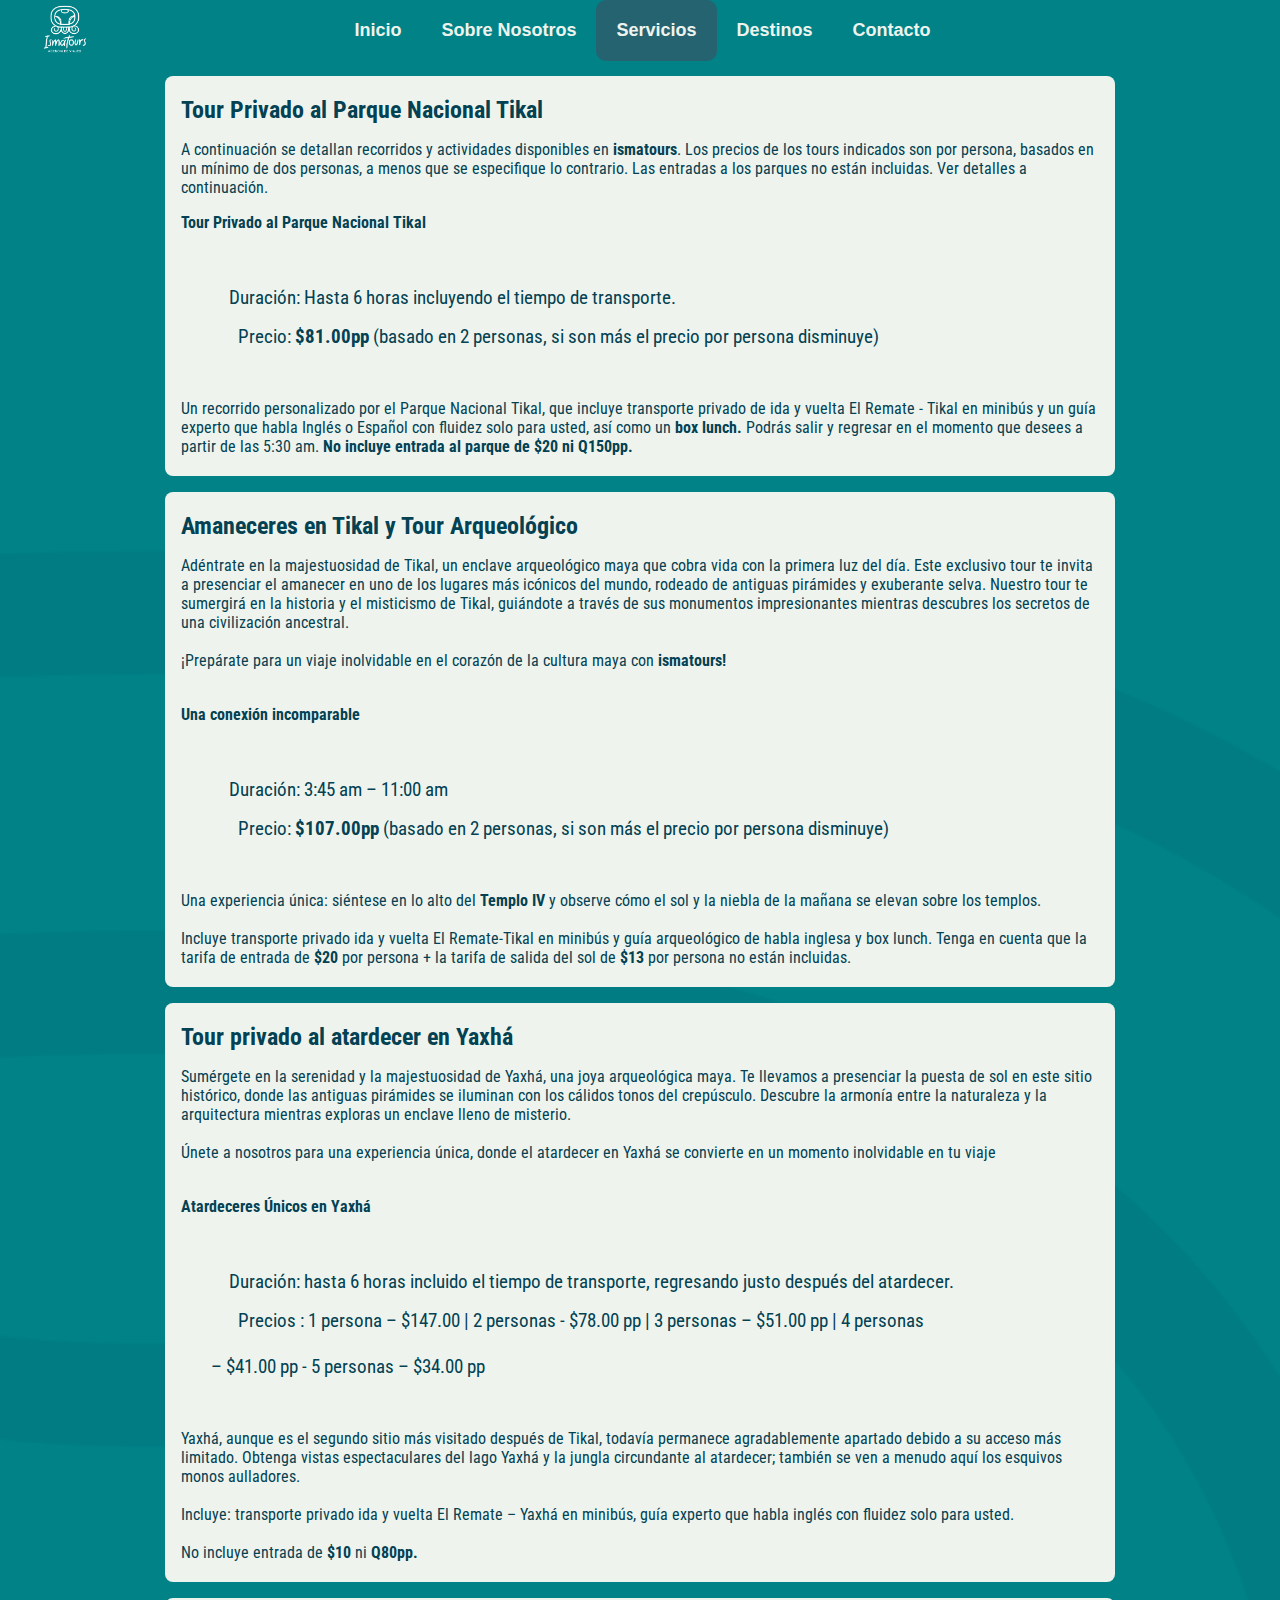
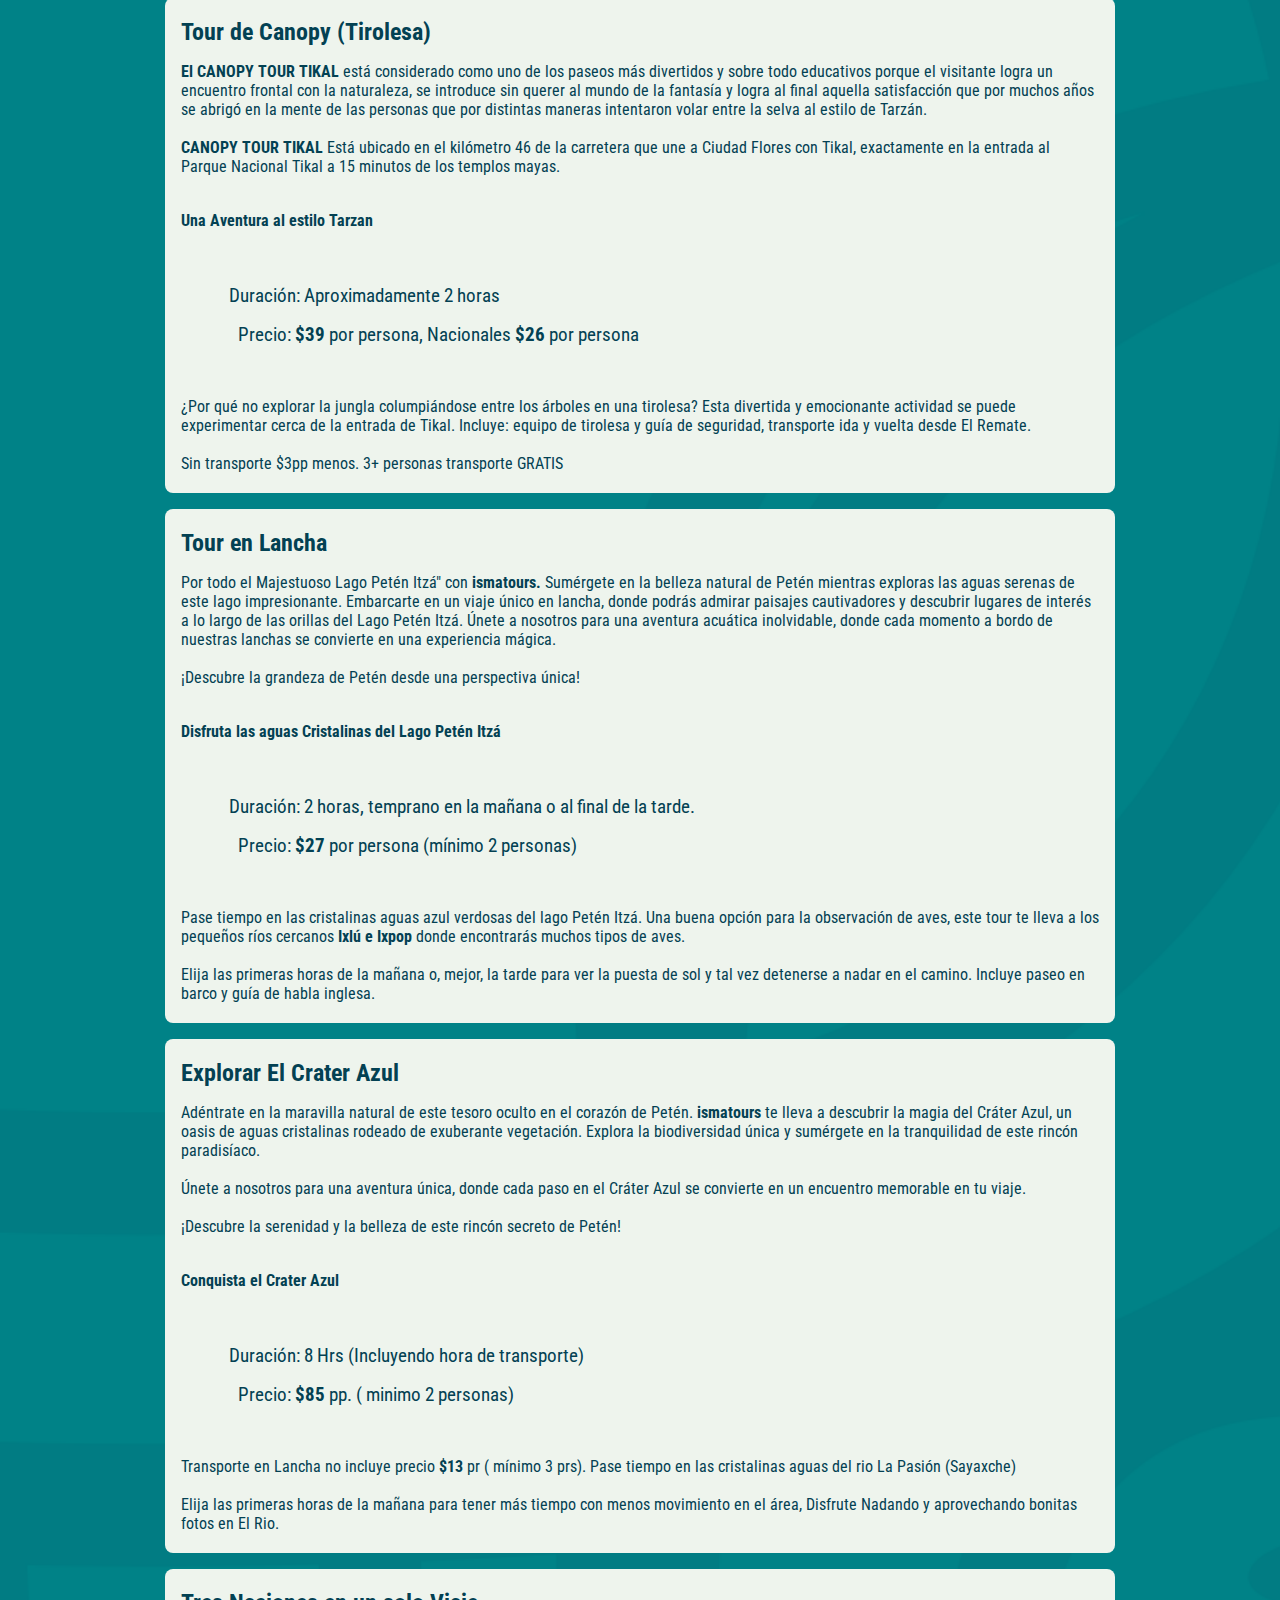
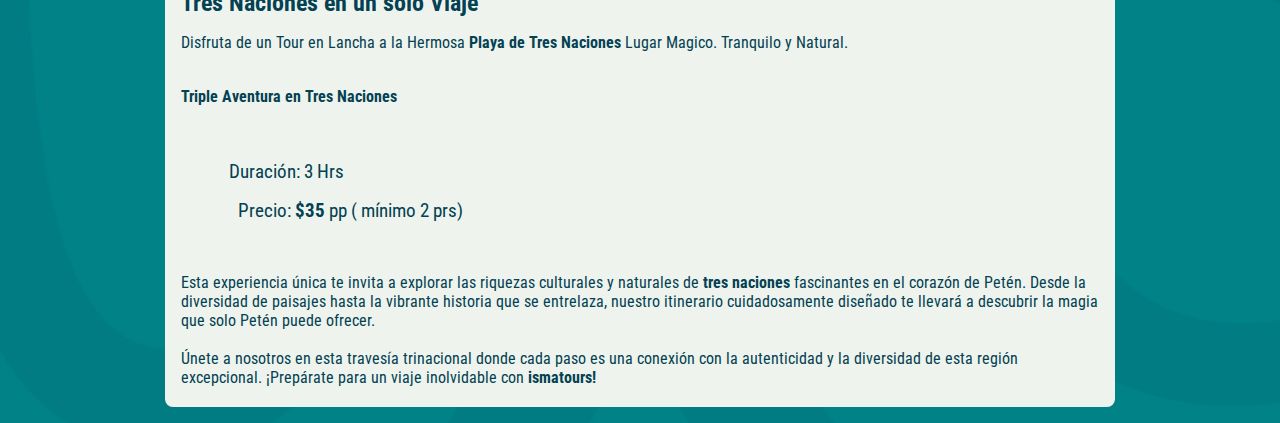
<file: servicios.html>
<!DOCTYPE html>
<html lang="es">
<head>
    <meta charset="UTF-8">
    <meta http-equiv="X-UA-Compatible" content="IE=edge">
    <meta name="viewport" content="width=device-width, initial-scale=1.0">
    <link rel="stylesheet" href="https://fonts.googleapis.com/css2?family=Material+Symbols+Outlined:opsz,wght,FILL,GRAD@24,400,0,0" />
    <title>ismatour</title>
    <link rel="icon" type="image/x-icon" href="/images/favicon.png">
    <link rel="stylesheet" href="https://cdnjs.cloudflare.com/ajax/libs/font-awesome/6.5.1/css/all.min.css" integrity="sha512-DTOQO9RWCH3ppGqcWaEA1BIZOC6xxalwEsw9c2QQeAIftl+Vegovlnee1c9QX4TctnWMn13TZye+giMm8e2LwA==" crossorigin="anonymous" referrerpolicy="no-referrer" />
    <link rel="stylesheet"href="https://cdn.jsdelivr.net/npm/swiper@11/swiper-bundle.min.css"/>
    <link rel="stylesheet" href="/css/servicios.css">
    <script defer src="activePage.js"></script>
</head>
<body>
    <header class="header">
        <div class="menu container">
            <a href="index.html" class="logo">
                <img src="/images/ismatours_logo_pagina_web.png" alt="logo_ismatours">
            </a>  
            <input type="checkbox" id="menu" />
            <label for="menu">
                <img src="images/menu.png" class="menu-icono" alt="menu-icono">
            </label>
            <nav class="navbar">
                <ul>
                    <li><a href="index.html">Inicio</a></li>
                    <li><a href="sobre_nosotros.html">Sobre Nosotros</a></li>
                    <li><a href="servicios.html">Servicios</a></li>
                    <li><a href="destinos.html">Destinos</a></li>
                    <li><a href="contacto.html">Contacto</a></li>
                </ul>
            </nav>
            <div class="icons">
                <a href="https://www.facebook.com/ismatoursgt/" target="blank"><i class="fa-brands fa-facebook"></i></a>
                <a href="https://twitter.com/ismatours" target="blank"><i class="fa-brands fa-twitter"></i></a>
                <a href="https://www.instagram.com/ismatours/" target="blank"><i class="fa-brands fa-instagram"></i></a>
            </div>
        </div>
        <section class="servicios">
            <article class="post">
                <h2 id="tikal">Tour Privado al Parque Nacional Tikal</h2>
                <p>A continuación se detallan recorridos y actividades disponibles en <b>ismatours</b>. 
                Los precios de los tours indicados son por persona, basados en un mínimo de dos personas, 
                a menos que se especifique lo contrario. Las entradas a los parques no están incluidas. 
                Ver detalles a continuación.</p>
                <p><b>Tour Privado al Parque Nacional Tikal</b> <br><br></p>
                <ul>
                    <li><i class="fa-regular fa-clock time"></i>Duración: Hasta 6 horas incluyendo el tiempo de transporte.</li>
                    <li><i class="fa-solid fa-dollar-sign price"></i>Precio: <b>$81.00pp</b> (basado en 2 personas, si son más el precio por persona disminuye)</li>
                </ul>
                <div>
                    <p>Un recorrido personalizado por el Parque Nacional Tikal, que incluye transporte privado de
                        ida y vuelta El Remate - Tikal en minibús y un guía experto que habla Inglés o Español con fluidez solo para usted, 
                        así como un <b>box lunch.</b> Podrás salir y regresar en el momento que desees a partir de las 5:30 am. <b>No incluye entrada al parque de $20 ni Q150pp.</b></p>
                </div>
            </article>
            <article class="post">
                <h2>Amaneceres en Tikal y Tour Arqueológico</h2>
                <p> Adéntrate en la majestuosidad de Tikal, un enclave arqueológico maya que cobra vida con la primera luz del día. 
                Este exclusivo tour te invita a presenciar el amanecer en uno de los lugares más icónicos del mundo, rodeado de antiguas pirámides y exuberante selva. 
                Nuestro tour te sumergirá en la historia y el misticismo de Tikal, guiándote a través de sus monumentos impresionantes mientras descubres los 
                secretos de una civilización ancestral. <br><br>¡Prepárate para un viaje inolvidable en el corazón de la cultura maya con <b>ismatours!</b></p>
                <p><br><b>Una conexión incomparable</b><br><br> 
                    <ul>
                        <li><i class="fa-regular fa-clock time"></i>Duración: 3:45 am – 11:00 am</li>
                        <li><i class="fa-solid fa-dollar-sign price"></i>Precio: <b>$107.00pp</b> (basado en 2 personas, si son más el precio por persona disminuye)</li>
                    </ul>
                    <div>
                    <p>Una experiencia única: siéntese en lo alto del <b>Templo IV</b> y observe cómo el sol y la niebla de la 
                    mañana se elevan sobre los templos. <br><br>Incluye transporte privado ida y vuelta El Remate-Tikal en minibús y 
                    guía arqueológico de habla inglesa y box lunch. Tenga en cuenta que la tarifa de
                    entrada de <b>$20</b> por persona + la tarifa de salida del sol de <b>$13</b> 
                    por persona no están incluidas.</p>
                </div>
            </article>
            <article class="post">
                <h2>Tour privado al atardecer en Yaxhá</h2>
                <p>Sumérgete en la serenidad y la majestuosidad de Yaxhá, una joya arqueológica maya. 
                Te llevamos a presenciar la puesta de sol en este sitio histórico, 
                donde las antiguas pirámides se iluminan con los cálidos tonos del crepúsculo. 
                Descubre la armonía entre la naturaleza y la arquitectura mientras exploras un enclave lleno de misterio. 
                <br><br>Únete a nosotros para una experiencia única, donde el atardecer en Yaxhá 
                se convierte en un momento inolvidable en tu viaje</p>
                <p><br><b>Atardeceres Únicos en Yaxhá</b><br><br>
                    <ul>
                        <li><i class="fa-regular fa-clock time"></i>Duración: hasta 6 horas incluido el tiempo de transporte, regresando justo después del atardecer.</li>
                        <li><i class="fa-solid fa-dollar-sign price"></i>Precios : 1 persona – $147.00 | 2 personas - $78.00 pp | 3 personas – $51.00 pp | 4 personas<br><br>– $41.00 pp - 5 personas – $34.00 pp</li>
                    </ul> 
                    <div>
                        <p>Yaxhá, aunque es el segundo sitio más visitado después de Tikal, 
                        todavía permanece agradablemente apartado debido a su acceso más limitado. 
                        Obtenga vistas espectaculares del lago Yaxhá y la jungla circundante al atardecer; 
                        también se ven a menudo aquí los esquivos monos aulladores. 
                        <br><br>Incluye: transporte privado ida y vuelta El Remate – Yaxhá en minibús, 
                        guía experto que habla inglés con fluidez solo para usted. <br><br>No incluye entrada de <b>$10</b> ni <b>Q80pp.</b></p>
                    </div>   
            </article>
            <article class="post">
                <h2>Tour de Canopy (Tirolesa)</h2>
                <p><b>El CANOPY TOUR TIKAL</b> está considerado como uno de los paseos más divertidos y sobre 
                todo educativos porque el visitante logra un encuentro frontal con la naturaleza, 
                se introduce sin querer al mundo de la fantasía y logra al final aquella satisfacción 
                que por muchos años se abrigó en la mente de las personas que por distintas maneras 
                intentaron volar entre la selva al estilo de Tarzán.<br><br><b>CANOPY TOUR TIKAL</b> 
                Está ubicado en el kilómetro 46 de la carretera que une a Ciudad Flores con Tikal, exactamente
                en la entrada al Parque Nacional Tikal a 15 minutos de los templos mayas.</b></p>
                <p><br><b>Una Aventura al estilo Tarzan</b><br><br>
                    <ul>
                        <li><i class="fa-regular fa-clock time"></i>Duración: Aproximadamente 2 horas</li>
                        <li><i class="fa-solid fa-dollar-sign price"></i>Precio: <b>$39</b> por persona, Nacionales <b>$26</b> por persona</li>
                    </ul> 
                     <div>
                        <p>¿Por qué no explorar la jungla columpiándose entre los árboles en una tirolesa? 
                        Esta divertida y emocionante actividad se puede experimentar cerca de la entrada de Tikal. 
                        Incluye: equipo de tirolesa y guía de seguridad, transporte ida y vuelta desde El Remate. 
                        <br><br>Sin transporte $3pp menos. 3+ personas transporte GRATIS</p>
                    </div>   
            </article>
            <article class="post">
                <h2>Tour en Lancha</h2>
                <p>Por todo el Majestuoso Lago Petén Itzá" con <b>ismatours.</b> Sumérgete en la belleza natural de Petén 
                mientras exploras las aguas serenas de este lago impresionante. 
                Embarcarte en un viaje único en lancha, donde podrás admirar paisajes cautivadores y 
                descubrir lugares de interés a lo largo de las orillas del 
                Lago Petén Itzá. Únete a nosotros para una aventura acuática 
                inolvidable, donde cada momento a bordo de nuestras lanchas 
                se convierte en una experiencia mágica.
                <br><br>¡Descubre la grandeza de Petén desde una perspectiva única!</p>
                <p><br><b>Disfruta las aguas Cristalinas del Lago Petén Itzá</b><br><br></p>
                <ul>
                    <li><i class="fa-regular fa-clock time"></i>Duración: 2 horas, temprano en la mañana o al final de la tarde.</li>
                    <li><i class="fa-solid fa-dollar-sign price"></i>Precio: <b>$27</b> por persona (mínimo 2 personas)</li>
                </ul>
                    <div>
                        <p>Pase tiempo en las cristalinas aguas azul verdosas del lago Petén Itzá. Una buena opción 
                        para la observación de aves, este tour te lleva a los pequeños ríos cercanos <b>Ixlú e Ixpop</b> 
                        donde encontrarás muchos tipos de aves. <br><br>Elija las primeras horas de la mañana o, mejor, 
                        la tarde para ver la puesta de sol y tal vez detenerse a nadar en el camino. 
                        Incluye paseo en barco y guía de habla inglesa.</p>
                    </div>   
            </article>
            <article class="post">
                <h2>Explorar El Crater Azul</h2>
                <p>Adéntrate en la maravilla natural de este tesoro oculto en el corazón de Petén. 
                <b>ismatours</b> te lleva a descubrir la magia del Cráter Azul, un oasis de aguas cristalinas 
                rodeado de exuberante vegetación. Explora la biodiversidad única y sumérgete en 
                la tranquilidad de este rincón paradisíaco. <br><br>Únete a nosotros para una aventura única, 
                donde cada paso en el Cráter Azul se convierte en un encuentro memorable en tu viaje. 
                <br><br>¡Descubre la serenidad y la belleza de este rincón secreto de Petén!</p>
                <p><br><b>Conquista el Crater Azul</b><br><br>
                    <ul>
                        <li><i class="fa-regular fa-clock time"></i>Duración: 8 Hrs (Incluyendo hora de transporte)</li>
                        <li><i class="fa-solid fa-dollar-sign price"></i>Precio: <b>$85</b> pp. ( minimo 2 personas)</li>
                    </ul> 
                    <div>
                        <p>Transporte en Lancha no incluye precio <b>$13</b> pr ( mínimo 3 prs). 
                        Pase tiempo en las cristalinas aguas del rio La Pasión (Sayaxche)
                        <br><br>Elija las primeras horas de la mañana para tener más tiempo 
                        con menos movimiento en el área, Disfrute Nadando y aprovechando bonitas 
                        fotos en El Rio.</p>
                    </div>   
            </article>
            <article class="post">
                <h2>Tres Naciones en un solo Viaje</h2>
                <p>Disfruta de un Tour en Lancha a la Hermosa <b>Playa de Tres Naciones</b> Lugar Magico. 
                Tranquilo y Natural.</p>
                <p><br><b>Triple Aventura en Tres Naciones</b><br><br>
                    <ul>
                        <li><i class="fa-regular fa-clock time"></i>Duración: 3 Hrs </li>
                        <li><i class="fa-solid fa-dollar-sign price"></i>Precio: <b>$35</b> pp ( mínimo 2 prs)</li>
                    </ul> 
                    <div>
                        <p>Esta experiencia única te invita a explorar las riquezas culturales y 
                        naturales de <b>tres naciones</b> fascinantes en el corazón de Petén. 
                        Desde la diversidad de paisajes hasta la vibrante historia que se entrelaza, 
                        nuestro itinerario cuidadosamente diseñado te llevará a descubrir la magia que solo Petén 
                        puede ofrecer. <br><br>Únete a nosotros en esta travesía trinacional donde cada paso es una conexión 
                        con la autenticidad y la diversidad de esta región excepcional. 
                        ¡Prepárate para un viaje inolvidable con <b>ismatours!</b></p>
                    </div>   
            </article>
        </section>
    </header>
    <script src="https://cdn.jsdelivr.net/npm/swiper@11/swiper-bundle.min.js"></script>
    <script src="script.js" ></script>
    <script defer src="activePage.js"></script>
</body>
</html>
</file>
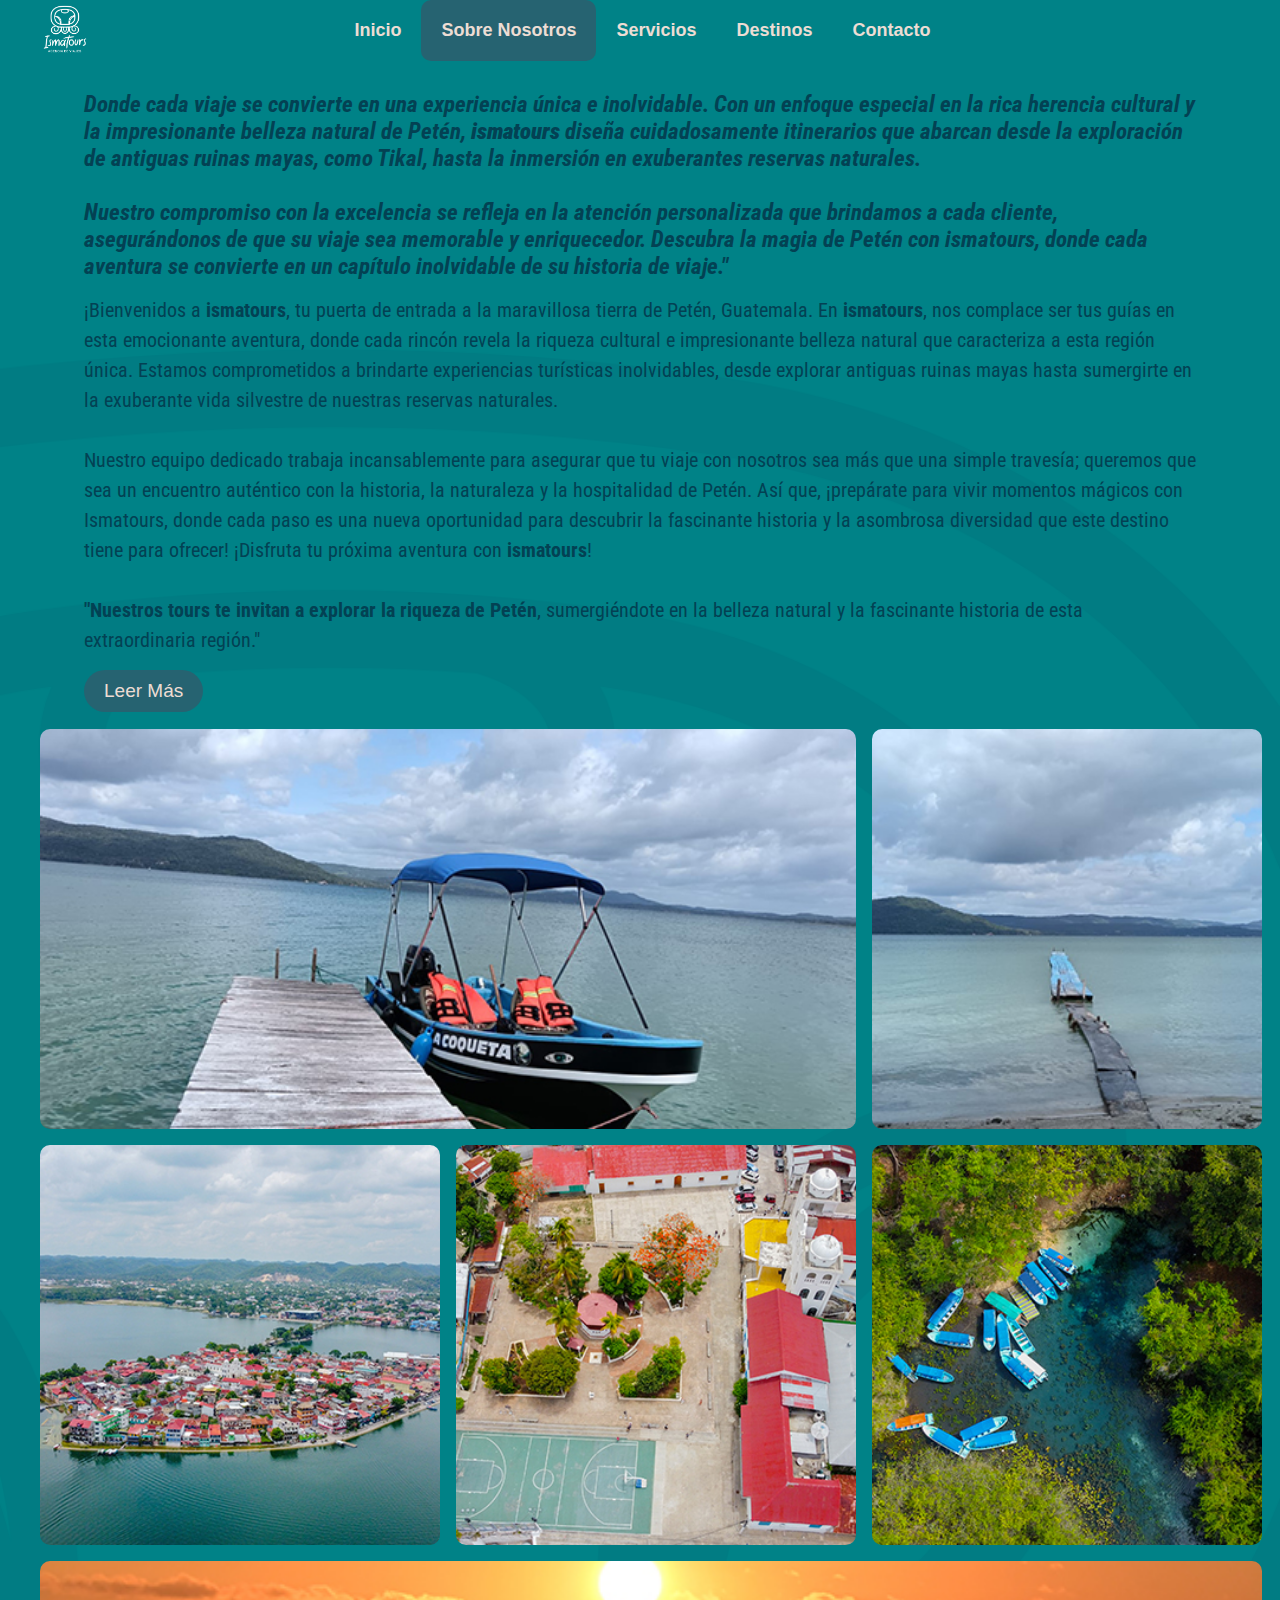
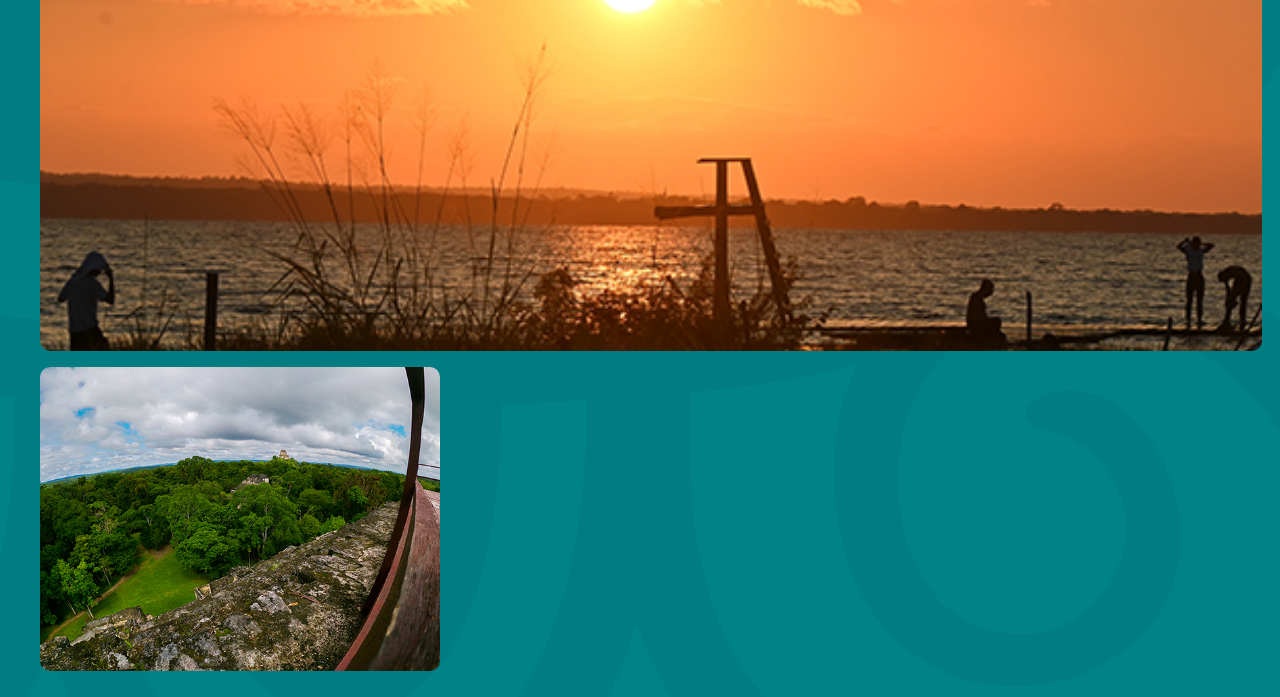
<file: sobre_nosotros.html>
<!DOCTYPE html>
<html lang="es">
<head>
    <meta charset="UTF-8">
    <meta http-equiv="X-UA-Compatible" content="IE=edge">
    <meta name="viewport" content="width=device-width, initial-scale=1.0">
    <title>ismatour</title>
    <link rel="icon" type="image/x-icon" href="/images/favicon.png">
    <link rel="stylesheet" href="https://cdnjs.cloudflare.com/ajax/libs/font-awesome/6.5.1/css/all.min.css" integrity="sha512-DTOQO9RWCH3ppGqcWaEA1BIZOC6xxalwEsw9c2QQeAIftl+Vegovlnee1c9QX4TctnWMn13TZye+giMm8e2LwA==" crossorigin="anonymous" referrerpolicy="no-referrer" />
    <link rel="stylesheet"href="https://cdn.jsdelivr.net/npm/swiper@11/swiper-bundle.min.css"/>
    <link rel="stylesheet" href="/css/sobre_nosotros.css">
    <script defer src="activePage.js"></script>
</head>
<body>
    <header class="header">
        <div class="menu container">
            <a href="index.html" class="logo">
                <img src="/images/ismatours_logo_pagina_web.png" alt="logo_ismatours">
            </a>
            <input type="checkbox" id="menu" />
            <label for="menu">
                <img src="images/menu.png" class="menu-icono" alt="menu-icono">
            </label>
            <nav class="navbar">
                <ul>
                    <li><a href="index.html">Inicio</a></li>
                    <li><a href="sobre_nosotros.html">Sobre Nosotros</a></li>
                    <li><a href="servicios.html">Servicios</a></li>
                    <li><a href="destinos.html">Destinos</a></li>
                    <li><a href="contacto.html">Contacto</a></li>
                </ul>
            </nav>
            <di class="icons">
                <a href="https://www.facebook.com/ismatoursgt/" target="blank"><i class="fa-brands fa-facebook"></i></a>
                <a href="https://twitter.com/ismatours" target="blank"><i class="fa-brands fa-twitter"></i></a>
                <a href="https://www.instagram.com/ismatours/" target="blank"><i class="fa-brands fa-instagram"></i></a>
            </di>
        </div>
        <div class="container-about">
            <section class="about">
                <div class="about-content">
                    <h2><i><br><br><br>Donde cada viaje se convierte en una experiencia única e inolvidable. 
                        Con un enfoque especial en la rica herencia cultural y la impresionante 
                        belleza natural de Petén, <b>ismatours</b> diseña cuidadosamente itinerarios 
                        que abarcan desde la exploración de antiguas ruinas mayas, como Tikal, hasta 
                        la inmersión en exuberantes reservas naturales. <br><br>Nuestro compromiso con la 
                        excelencia se refleja en la atención personalizada que brindamos a cada cliente, 
                        asegurándonos de que su viaje sea memorable y enriquecedor. Descubra la magia 
                        de Petén con ismatours, donde cada aventura se convierte en un capítulo inolvidable 
                        de su historia de viaje."</i></h2>
                    <p>¡Bienvenidos a <b>ismatours</b>, tu puerta de entrada a la maravillosa 
                        tierra de Petén, Guatemala. En <b>ismatours</b>, nos complace ser tus 
                        guías en esta emocionante aventura, donde cada rincón revela la riqueza 
                        cultural e impresionante belleza natural que caracteriza a esta región única. 
                        Estamos comprometidos a brindarte experiencias turísticas inolvidables, 
                        desde explorar antiguas ruinas mayas hasta sumergirte en la exuberante
                        vida silvestre de nuestras reservas naturales. 
                        <br><br>Nuestro equipo dedicado 
                        trabaja incansablemente para asegurar que tu viaje con nosotros sea más 
                        que una simple travesía; queremos que sea un encuentro auténtico con la 
                        historia, la naturaleza y la hospitalidad de Petén. Así que, ¡prepárate 
                        para vivir momentos mágicos con Ismatours, donde cada paso es una nueva oportunidad 
                        para descubrir la fascinante historia y la asombrosa diversidad que este 
                        destino tiene para ofrecer! ¡Disfruta tu próxima aventura con <b>ismatours</b>! 
                        <b><br><br>"Nuestros tours te invitan a explorar la riqueza de Petén</b>, sumergiéndote 
                        en la belleza natural y la fascinante historia de esta extraordinaria región."</p>
                        <a href="servicios.html" class="read-more">Leer Más</a>
                </div>
            </section>
            <section class="photos">
                <article class="gallery">
                    <div class="img-a">
                        <img src="images/collage_images/collage_images-01.JPG" alt="">
                    </div>
                    <div class="img-b">
                            <img src="images/collage_images/collage_images-02.JPG" alt="">
                    </div>
                    <div class="img-c">
                            <img src="images/collage_images/collage_images-03.JPG" alt="">
                    </div>
                    <div class="img-d">
                            <img src="images/collage_images/collage_images-04.JPG" alt="">
                    </div>
                    <div class="img-e">
                            <img src="images/collage_images/collage_images-05.JPG" alt="">
                    </div>
                    <div class="img-f">
                            <img src="images/collage_images/collage_images-07.JPG" alt="">
                    </div>
                    <div class="img-g">
                            <img src="images/collage_images/collage_images-08.JPG" alt="">
                    </div>
                </article>
            </section>
        </div>
    </header>
    <script src="https://cdn.jsdelivr.net/npm/swiper@11/swiper-bundle.min.js"></script>
    <script src="script.js" ></script>
    
</body>
</html>
</file>
<file: css/servicios.css>
@import url('https://fonts.googleapis.com/css2?family=Roboto+Condensed:wght@400;700&display=swap');

/*font-family: 'Roboto Condensed', sans-serif;*/



*{
    margin: 0;
    padding: 0;
    box-sizing: border-box;
    text-decoration: none;
    list-style: none;
}

body {
    font-family:Arial, Helvetica, sans-serif;
}

.container {
    max-width: 1200px;
    margin: 0 auto;
}

.header {
    background-image: url("/images/fondo_turquesa.png");
    background-position: center center;
    background-repeat: no-repeat;
    background-size: cover;
    display: flex;
    position: relative;
    min-height: 100vh;
    align-items: center
}

.menu {
    position: absolute;
    top: 0;
    left: 0;
    right: 0;
    display: flex;
    align-items: center;
    justify-content: space-between;
}

.logo img{
    height: 50px;
}

.menu .navbar ul li {
    position: relative;
    float: left;
}

.menu .navbar ul li a {
    font-size: 18px;
    padding: 20px;
    color:#EEF4ED;
    display: block;
    font-weight: bold;
}

.menu .navbar ul li a:hover {
    color: #283D3B;
}

a:is(:link, :active, :visited).active {
    background-color: #266371;
    border-radius: 10px;
}

.icons {
    display:flex
}

.icons i {
    font-size: 25px;
    color:#EDDDD4;
    margin-right: 15px;
    cursor: pointer;
}

.icons i:hover {
    color: #283D3B;
}

#menu {
    display: none;
}

.menu-icono {
    width: 25px;
}

.menu label {
    cursor: pointer;
    display: none;
}

.servicios{
    width: 950px;
    margin: 0 auto;
    margin-top: 60px;
    right: 50px;
    left: 50px;
    font-family: 'Roboto Condensed', sans-serif;
}

section article{
    transition: all 0.3s ease;
    background-color: #EEF4ED;
    margin: 1rem 0;
    border-radius: 0.5rem;
    padding: 0.25rem 0;
    cursor: pointer;
}

.servicios ul{
    list-style: none;
    padding: 2%;
    clear: left;
    font-family: 'Roboto Condensed', sans-serif;
    font-size: 19px;
    color: #034153;
}
.servicios li{
    margin: 0 0 1rem 0;
    padding-inline-start: 3%;
    color: #034153;
}
.time, .price{
    color:#00838F;
    padding-right: 2%;
}

.fa-dollar-sign{
    padding-inline-start: 1%;
}

section article:hover{
    box-shadow: 0 0.1rem 0.4rem rgba(0,0,0,0.5);
} 

section article h2, section article p {
    margin: 1rem;
    color: #034153;
}

@media(max-width:991px) {

    .menu {
        padding: 30px;
    }

    .menu label {
        display: initial;
    }

    .menu .navbar {
        position: absolute;
        top: 100%;
        left: 0;
        right: 0;
        background-color: #3F3F3F48;
        backdrop-filter: blur(4px);
        display: none;
    }

    .menu .navbar ul li {
        width: 100%;
    }

    #menu:checked ~ .navbar {
        display: initial;
    }

    .icons {
        display: none;
    }

    .header {
        padding: 80px 30px 50px 30px;
        align-items: self-start;
        flex-direction: column;
        align-items: center;
    }

    .header-txt {
        text-align: center;
        width: 100%;
        margin-bottom: 30px;
    }

    .header-txt h1 {
        margin-bottom: 10px;
    }

    .images {
        position: initial;
        width: 300px;
    }

    .rows {
        display: none;
    }
    .servicios{
        width: 100%;
        margin: 0 auto;
        margin-top: 30px;
        right: 20px;
        left: 20px;
    }
    .section article {
        padding: 1rem;
    }
    section img {
        width: 100%; 
        max-width: 100%; 
        height: auto; 
    }
    .servicios ul {
        text-align: left;
        line-height: 1.5;
        font-size: 16px; 
    }
}
</file>
<file: css/sobre_nosotros.css>
@import url('https://fonts.googleapis.com/css2?family=Roboto+Condensed:wght@400;700&display=swap');

/*font-family: 'Roboto Condensed', sans-serif;*/

*{
    margin: 0;
    padding: 0;
    box-sizing: border-box;
    text-decoration: none;
    list-style: none;
}

body {
    font-family:Arial, Helvetica, sans-serif;
}

.container {
    max-width: 1200px;
    margin: 0 auto;
}

.header {
    background-image: url("/images/fondo_turquesa.png");
    background-position: center center;
    background-repeat: no-repeat;
    background-size: cover;
    display: flex;
    position: relative;
    min-height: 100vh;
    align-items: center;
}

.menu {
    position: absolute;
    top: 0;
    left: 0;
    right: 0;
    display: flex;
    align-items: center;
    justify-content: space-between;
}

.logo img{
    height: 50px;
}

.menu .navbar ul li {
    position: relative;
    float: left;
}

.menu .navbar ul li a {
    font-size: 18px;
    padding: 20px;
    color:#EDDDD4;
    display: block;
    font-weight: bold;
}

.menu .navbar ul li a:hover {
    color: #283D3B;
}

a:is(:link, :active, :visited).active {
    background-color: #266371;
    /*padding: 13px 20px;*/
    border-radius: 10px;
}

.icons {
    display:flex
}

.icons i {
    font-size: 25px;
    color:#EDDDD4;
    margin-right: 15px;
    cursor: pointer;
}

.icons i:hover {
    color: #283D3B;
}

#menu {
    display: none;
}

.menu-icono {
    width: 25px;
}

.menu label {
    cursor: pointer;
    display: none;
}

.heading{
    width: 10%;
    display: flex;
    justify-content: center;
    flex-direction: column;
    text-align: center;
    margin: 20px auto;
}

.heading h1 {
    font-size: 50px;
    color: #266371;
    margin-bottom: 25px;
    position: relative;
}

.heading h1::after {
    content: "";
    position: absolute;
    width: 100%;
    height: 4px;
    display: block;
    margin: 0 auto;
    background-color: #266371;
}

.heading p {
    font-size: 18px;
    color: #EDDDD4;
    margin-bottom: 35px;    
}

.container-about {
    width: 90%;
    margin: 0 auto;
    padding: 10px 20px;
}

.about {
    display: flex;
    justify-content: space-between;
    align-items: center;
    flex-wrap: wrap;
}
.about-content{
    flex: 1;
}

.about-content h2 {
    font-size: 23px;
    margin-bottom: 15px;
    color: #034153;
    font-family: 'Roboto Condensed', sans-serif;
}

.about-content p {
    font-size: 20px;
    line-height: 1.5;
    color: #034153;
    font-family: 'Roboto Condensed', sans-serif;
}

.about-content .read-more {
    display: inline-block;
    padding: 10px 20px;
    background-color: #266371;
    color: #EDDDD4;
    font-size: 19px;
    text-decoration: none;
    border-radius: 25px;
    margin-top: 15px;
    transition: 0.3s ease;   
}

.about-content .read-more:hover {
    background-color: #3e8e99;
}

.photos{
    display: flex;
    justify-content:center;
    align-items: center;
    min-height: 175vh;
}

.photos .gallery{
    max-width: 1200px;
    display: grid;
    grid-template-columns: 400px 400px 390px;
    grid-template-rows: 400px 400px 390px;
    grid-gap: 1rem;
}

.photos .gallery img{
    object-fit: cover;
    width: 100%;
    height: 100%;
    border-radius: 10px;
}   

.photos .gallery .img-a{
    grid-column: 1/3
}

.photos .gallery .img-b{
    grid-column: 3/4
}

.photos .gallery .img-f{
    grid-column: 1/4
}

.photos .gallery .img-g{
    grid-column: 1/2
}


/*aca inicia responsiv de index*/

@media(max-width:991px) {

    .menu {
        padding: 30px;
    }

    .menu label {
        display: initial;
    }

    .menu .navbar {
        position: absolute;
        top: 100%;
        left: 0;
        right: 0;
        background-color: #3F3F3F48;
        backdrop-filter: blur(4px);
        display: none;
    }

    .menu .navbar ul li {
        width: 100%;
    }

    #menu:checked ~ .navbar {
        display: initial;
    }

    .icons {
        display: none;
    }

    .header {
        padding: 80px 30px 50px 30px;
        align-items: self-start;
        flex-direction: column;
        align-items: center;
    }

    .header-txt {
        text-align: center;
        width: 100%;
        margin-bottom: 30px;
    }

    .header-txt h1 {
        margin-bottom: 10px;
    }

    .images {
        position: initial;
        width: 300px;
    }

    .rows {
        display: none;
    }
    .heading h1 {
        font-size: 36px; /* Ajusta el tamaño del título para dispositivos más pequeños */
      }
    
      .heading h1::after {
        height: 3px; /* Ajusta el grosor de la línea después del título para dispositivos más pequeños */
      }
    
      .heading p {
        font-size: 16px; /* Ajusta el tamaño del párrafo para dispositivos más pequeños */
        margin-bottom: 25px; /* Reduce el espacio inferior del párrafo */
      }
    
      .container-about {
        width: 100%; /* Hace que el contenedor sea del 100% del ancho disponible */
        padding: 10px; /* Ajusta el relleno para dispositivos más pequeños */
      }
    
      .about {
        flex-direction: column; /* Cambia la dirección de la flexbox a columna */
        align-items: center; /* Centra los elementos */
      }
    
      .about-content h2 {
        font-size: 20px; /* Ajusta el tamaño del subtítulo para dispositivos más pequeños */
        margin-bottom: 10px; /* Reduce el espacio inferior del subtítulo */
      }
    
      .about-content p {
        font-size: 16px; /* Ajusta el tamaño del texto para dispositivos más pequeños */
        margin-bottom: 20px; /* Reduce el espacio inferior del texto */
      }
    
      .about-content .read-more {
        padding: 8px 15px; /* Ajusta el tamaño del botón para dispositivos más pequeños */
        font-size: 16px; /* Ajusta el tamaño del texto del botón para dispositivos más pequeños */
        margin-top: 10px; /* Reduce el espacio superior del botón */
      }
    
      .photos .gallery {
        grid-template-columns: 100%; /* Cambia a una sola columna para dispositivos más pequeños */
        grid-template-rows: auto; /* Ajusta las filas automáticamente */
      }
    
      .photos .gallery img {
        border-radius: 5px; /* Reduce el radio de la esquina de las imágenes */
      }
    
      .photos .gallery .img-a,
      .photos .gallery .img-b,
      .photos .gallery .img-f,
      .photos .gallery .img-g {
        grid-column: auto; /* Restablece el diseño de la cuadrícula para las imágenes específicas */
      }

}
</file>
